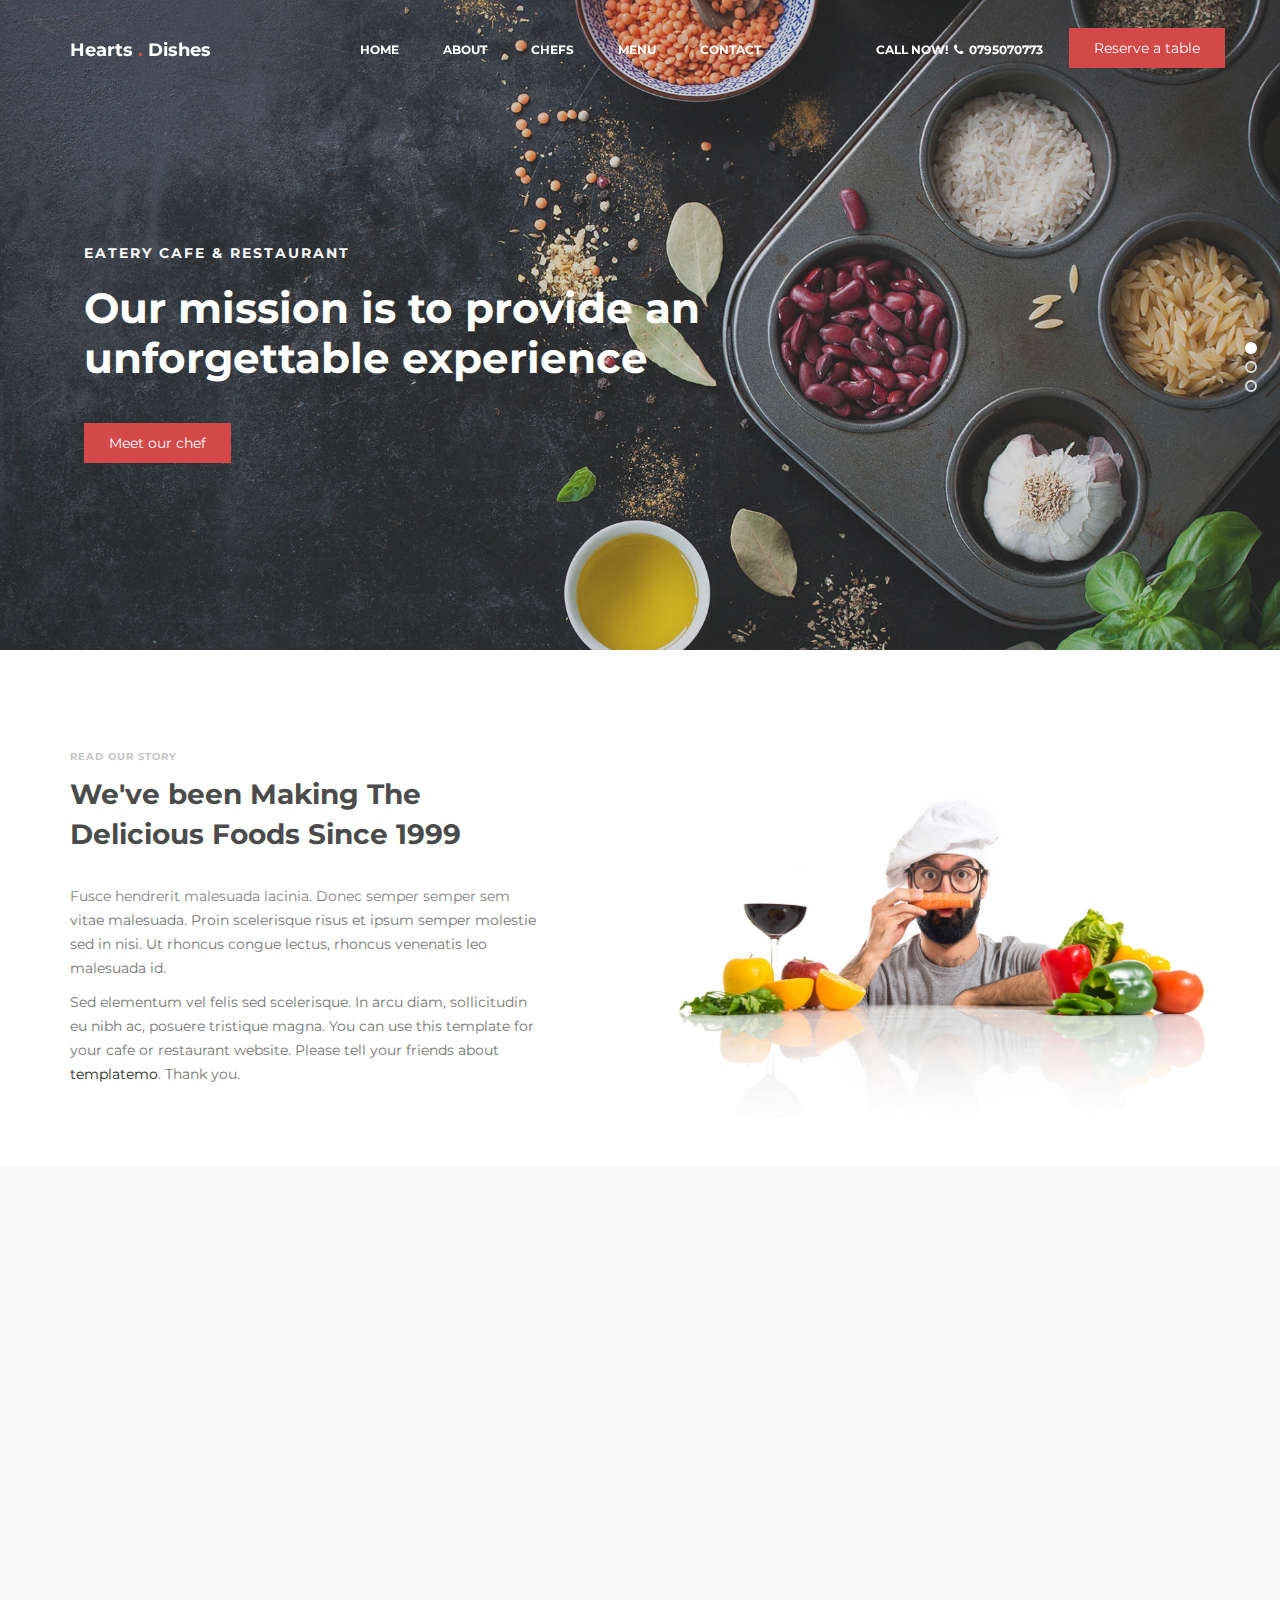
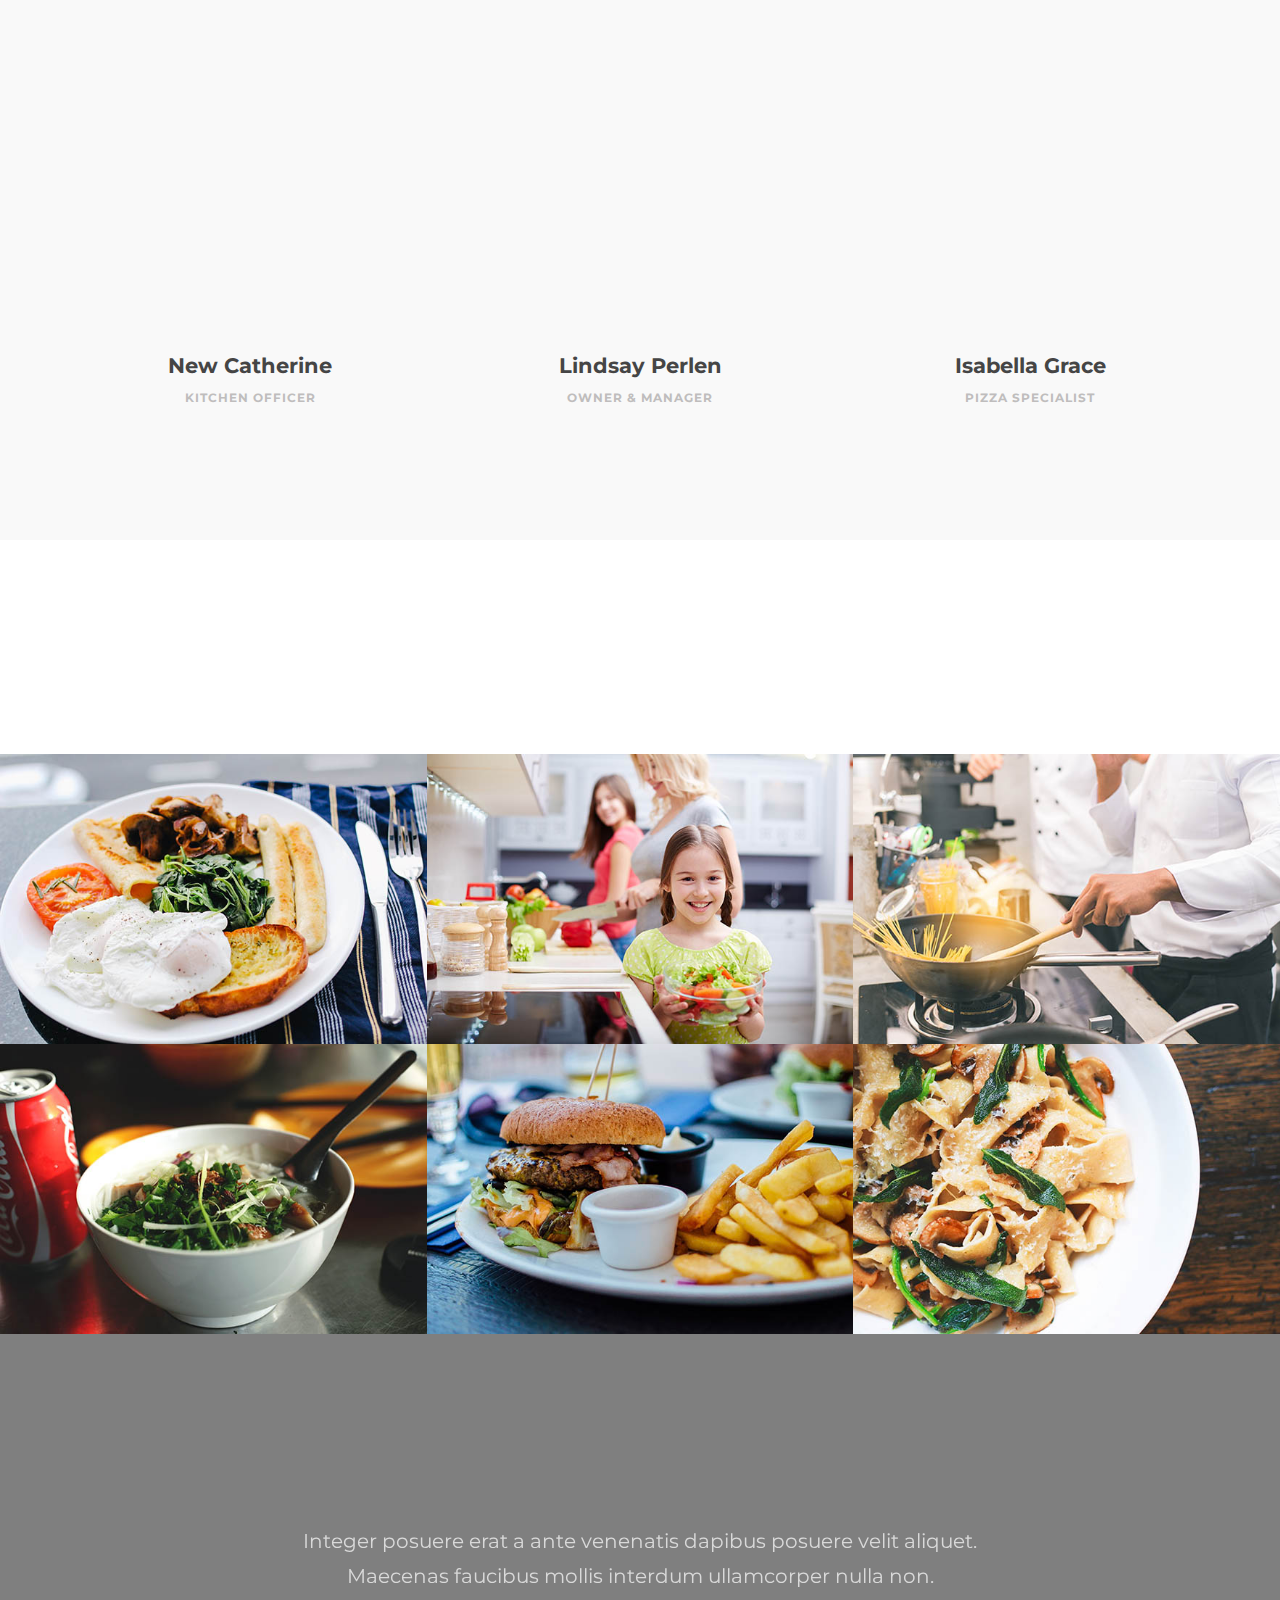
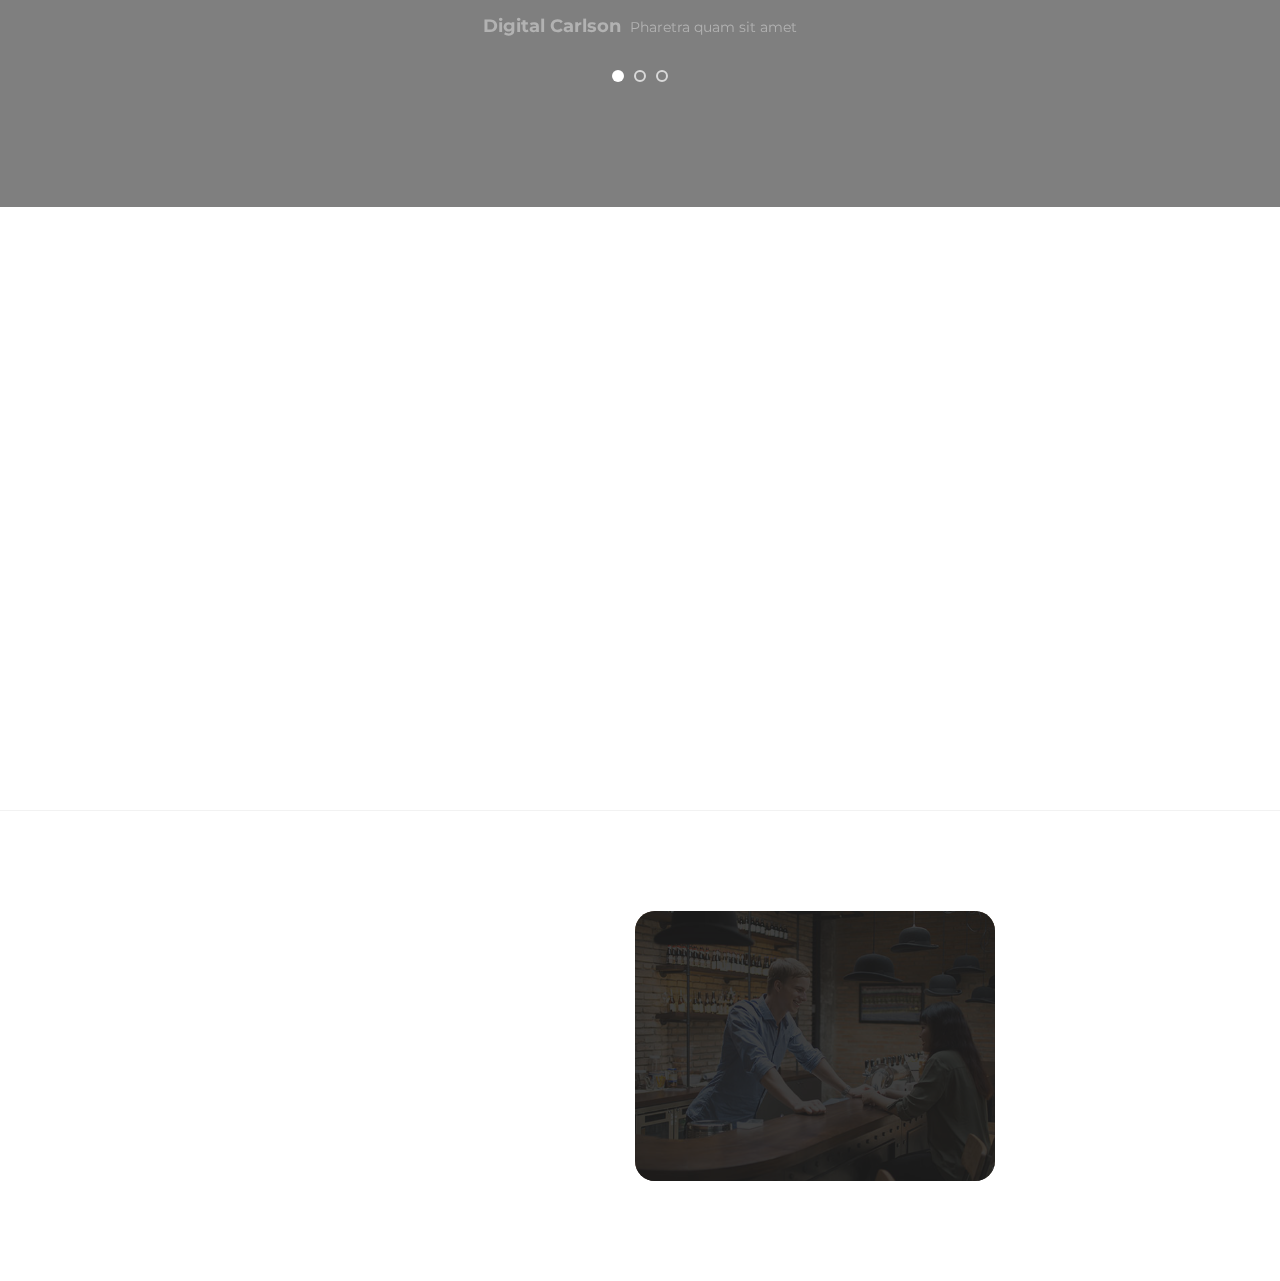
<file: assets/images/hearts/index.html>
<!DOCTYPE html>
<html lang="en">
<head>

     <title>Hearts || Dishes</title>

     <meta charset="UTF-8">
     <meta http-equiv="X-UA-Compatible" content="IE=Edge">
     <meta name="description" content="">
     <meta name="keywords" content="">
     <meta name="author" content="">
     <meta name="viewport" content="width=device-width, initial-scale=1, maximum-scale=1">

     <link rel="stylesheet" href="css/bootstrap.min.css">
     <link rel="stylesheet" href="css/font-awesome.min.css">
     <link rel="stylesheet" href="css/animate.css">
     <link rel="stylesheet" href="css/owl.carousel.css">
     <link rel="stylesheet" href="css/owl.theme.default.min.css">
     <link rel="stylesheet" href="css/magnific-popup.css">

     <!-- MAIN CSS -->
     <link rel="stylesheet" href="css/templatemo-style.css">

</head>
<body>

     <!-- PRE LOADER -->
     <section class="preloader">
          <div class="spinner">

               <span class="spinner-rotate"></span>
               
          </div>
     </section>


     <!-- MENU -->
     <section class="navbar custom-navbar navbar-fixed-top" role="navigation">
          <div class="container">

               <div class="navbar-header">
                    <button class="navbar-toggle" data-toggle="collapse" data-target=".navbar-collapse">
                         <span class="icon icon-bar"></span>
                         <span class="icon icon-bar"></span>
                         <span class="icon icon-bar"></span>
                    </button>

                    <a href="index.html" class="navbar-brand">Hearts <span>.</span> Dishes</a>
               </div>

               <!-- MENU LINKS -->
               <div class="collapse navbar-collapse">
                    <ul class="nav navbar-nav navbar-nav-first">
                         <li><a href="#home" class="smoothScroll">Home</a></li>
                         <li><a href="#about" class="smoothScroll">About</a></li>
                         <li><a href="#team" class="smoothScroll">Chefs</a></li>
                         <li><a href="#menu" class="smoothScroll">Menu</a></li>
                         <li><a href="#contact" class="smoothScroll">Contact</a></li>
                    </ul>

                    <ul class="nav navbar-nav navbar-right">
                         <li><a href="#">Call Now! <i class="fa fa-phone"></i> 0795070773</a></li>
                         <a href="#footer" class="section-btn">Reserve a table</a>
                    </ul>
               </div>

          </div>
     </section>


     <!-- HOME -->
     <section id="home" class="slider" data-stellar-background-ratio="0.5">
          <div class="row">

                    <div class="owl-carousel owl-theme">
                         <div class="item item-first">
                              <div class="caption">
                                   <div class="container">
                                        <div class="col-md-8 col-sm-12">
                                             <h3>Eatery Cafe &amp; Restaurant</h3>
                                             <h1>Our mission is to provide an unforgettable experience</h1>
                                             <a href="#team" class="section-btn btn btn-default smoothScroll">Meet our chef</a>
                                        </div>
                                   </div>
                              </div>
                         </div>

                         <div class="item item-second">
                              <div class="caption">
                                   <div class="container">
                                        <div class="col-md-8 col-sm-12">
                                             <h3>Your Perfect Breakfast</h3>
                                             <h1>The best dinning quality can be here too!</h1>
                                             <a href="#menu" class="section-btn btn btn-default smoothScroll">Discover menu</a>
                                        </div>
                                   </div>
                              </div>
                         </div>

                         <div class="item item-third">
                              <div class="caption">
                                   <div class="container">
                                        <div class="col-md-8 col-sm-12">
                                             <h3>New Restaurant in Town</h3>
                                             <h1>Enjoy our special menus every Sunday and Friday</h1>
                                             <a href="#contact" class="section-btn btn btn-default smoothScroll">Reservation</a>
                                        </div>
                                   </div>
                              </div>
                         </div>
                    </div>

          </div>
     </section>


     <!-- ABOUT -->
     <section id="about" data-stellar-background-ratio="0.5">
          <div class="container">
               <div class="row">

                    <div class="col-md-6 col-sm-12">
                         <div class="about-info">
                              <div class="section-title wow fadeInUp" data-wow-delay="0.2s">
                                   <h4>Read our story</h4>
                                   <h2>We've been Making The Delicious Foods Since 1999</h2>
                              </div>

                              <div class="wow fadeInUp" data-wow-delay="0.4s">
                                   <p>Fusce hendrerit malesuada lacinia. Donec semper semper sem vitae malesuada. Proin scelerisque risus et ipsum semper molestie sed in nisi. Ut rhoncus congue lectus, rhoncus venenatis leo malesuada id.</p>
                                   <p>Sed elementum vel felis sed scelerisque. In arcu diam, sollicitudin eu nibh ac, posuere tristique magna. You can use this template for your cafe or restaurant website. Please tell your friends about <a href="https://plus.google.com/+templatemo" target="_parent">templatemo</a>. Thank you.</p>
                              </div>
                         </div>
                    </div>

                    <div class="col-md-6 col-sm-12">
                         <div class="wow fadeInUp about-image" data-wow-delay="0.6s">
                              <img src="images/about-image.jpg" class="img-responsive" alt="">
                         </div>
                    </div>
                    
               </div>
          </div>
     </section>


     <!-- TEAM -->
     <section id="team" data-stellar-background-ratio="0.5">
          <div class="container">
               <div class="row">

                    <div class="col-md-12 col-sm-12">
                         <div class="section-title wow fadeInUp" data-wow-delay="0.1s">
                              <h2>Meet our chefs</h2>
                              <h4>They are nice &amp; friendly</h4>
                         </div>
                    </div>

                    <div class="col-md-4 col-sm-4">
                         <div class="team-thumb wow fadeInUp" data-wow-delay="0.2s">
                              <img src="images/team-image1.jpg" class="img-responsive" alt="">
                                   <div class="team-hover">
                                        <div class="team-item">
                                             <h4>KITCHEN OFFICER</h4> 
                                             <ul class="social-icon">
                                                  <li><a href="#" class="fa fa-linkedin-square"></a></li>
                                                  <li><a href="#" class="fa fa-envelope-o"></a></li>
                                             </ul>
                                        </div>
                                   </div>
                         </div>
                         <div class="team-info">
                              <h3>New Catherine</h3>
                              <p>Kitchen Officer</p>
                         </div>
                    </div>

                    <div class="col-md-4 col-sm-4">
                         <div class="team-thumb wow fadeInUp" data-wow-delay="0.4s">
                              <img src="images/team-image2.jpg" class="img-responsive" alt="">
                                   <div class="team-hover">
                                        <div class="team-item">
                                             <h4>OWNER & MANAGER</h4>
                                             <ul class="social-icon">
                                                  <li><a href="#" class="fa fa-instagram"></a></li>
                                                  <li><a href="#" class="fa fa-flickr"></a></li>
                                             </ul>
                                        </div>
                                   </div>
                         </div>
                         <div class="team-info">
                              <h3>Lindsay Perlen</h3>
                              <p>Owner &amp; Manager</p>
                         </div>
                    </div>

                    <div class="col-md-4 col-sm-4">
                         <div class="team-thumb wow fadeInUp" data-wow-delay="0.6s">
                              <img src="images/team-image3.jpg" class="img-responsive" alt="">
                                   <div class="team-hover">
                                        <div class="team-item">
                                             <h4>PIZZA SPECIALIST</h4>
                                             <ul class="social-icon">
                                                  <li><a href="#" class="fa fa-github"></a></li>
                                                  <li><a href="#" class="fa fa-google"></a></li>
                                             </ul>
                                        </div>
                                   </div>
                         </div>
                         <div class="team-info">
                              <h3>Isabella Grace</h3>
                              <p>Pizza Specialist</p>
                         </div>
                    </div>
                    
               </div>
          </div>
     </section>


     <!-- MENU-->
     <section id="menu" data-stellar-background-ratio="0.5">
          <div class="container">
               <div class="row">

                    <div class="col-md-12 col-sm-12">
                         <div class="section-title wow fadeInUp" data-wow-delay="0.1s">
                              <h2>Our Menus</h2>
                              <h4>Tea Time &amp; Dining</h4>
                         </div>
                    </div>

                    <div class="col-md-4 col-sm-6">
                         <!-- MENU THUMB -->
                         <div class="menu-thumb">
                              <a href="images/menu-image1.jpg" class="image-popup" title="American Breakfast">
                                   <img src="images/menu-image1.jpg" class="img-responsive" alt="">

                                   <div class="menu-info">
                                        <div class="menu-item">
                                             <h3>American Breakfast</h3>
                                             <p>Tomato / Eggs / Sausage</p>
                                        </div>
                                        <div class="menu-price">
                                             <span>$25</span>
                                        </div>
                                   </div>
                              </a>
                         </div>
                    </div>

                    <div class="col-md-4 col-sm-6">
                         <!-- MENU THUMB -->
                         <div class="menu-thumb">
                              <a href="images/menu-image2.jpg" class="image-popup" title="Self-made Salad">
                                   <img src="images/menu-image2.jpg" class="img-responsive" alt="">

                                   <div class="menu-info">
                                        <div class="menu-item">
                                             <h3>Self-made Salad</h3>
                                             <p>Green / Fruits / Healthy</p>
                                        </div>
                                        <div class="menu-price">
                                             <span>$18</span>
                                        </div>
                                   </div>
                              </a>
                         </div>
                    </div>

                    <div class="col-md-4 col-sm-6">
                         <!-- MENU THUMB -->
                         <div class="menu-thumb">
                              <a href="images/menu-image3.jpg" class="image-popup" title="Chinese Noodle">
                                   <img src="images/menu-image3.jpg" class="img-responsive" alt="">

                                   <div class="menu-info">
                                        <div class="menu-item">
                                             <h3>Chinese Noodle</h3>
                                             <p>Pepper / Chicken / Vegetables</p>
                                        </div>
                                        <div class="menu-price">
                                             <span>$34</span>
                                        </div>
                                   </div>
                              </a>
                         </div>
                    </div>

                    <div class="col-md-4 col-sm-6">
                         <!-- MENU THUMB -->
                         <div class="menu-thumb">
                              <a href="images/menu-image4.jpg" class="image-popup" title="Rice Soup">
                                   <img src="images/menu-image4.jpg" class="img-responsive" alt="">

                                   <div class="menu-info">
                                        <div class="menu-item">
                                             <h3>Rice Soup</h3>
                                             <p>Green / Chicken</p>
                                        </div>
                                        <div class="menu-price">
                                             <span>$28</span>
                                        </div>
                                   </div>
                              </a>
                         </div>
                    </div>

                    <div class="col-md-4 col-sm-6">
                         <!-- MENU THUMB -->
                         <div class="menu-thumb">
                              <a href="images/menu-image5.jpg" class="image-popup" title="Project title">
                                   <img src="images/menu-image5.jpg" class="img-responsive" alt="">

                                   <div class="menu-info">
                                        <div class="menu-item">
                                             <h3>Deli Burger</h3>
                                             <p>Beef / Fried Potatoes</p>
                                        </div>
                                        <div class="menu-price">
                                             <span>$46</span>
                                        </div>
                                   </div>
                              </a>
                         </div>
                    </div>

                    <div class="col-md-4 col-sm-6">
                         <!-- MENU THUMB -->
                         <div class="menu-thumb">
                              <a href="images/menu-image6.jpg" class="image-popup" title="Project title">
                                   <img src="images/menu-image6.jpg" class="img-responsive" alt="">

                                   <div class="menu-info">
                                        <div class="menu-item">
                                             <h3>Big Flat Fried</h3>
                                             <p>Pepper / Crispy</p>
                                        </div>
                                        <div class="menu-price">
                                             <span>$30</span>
                                        </div>
                                   </div>
                              </a>
                         </div>
                    </div>


               </div>
          </div>
     </section>


     <!-- TESTIMONIAL -->
     <section id="testimonial" data-stellar-background-ratio="0.5">
          <div class="overlay"></div>
          <div class="container">
               <div class="row">

                    <div class="col-md-12 col-sm-12">
                         <div class="section-title wow fadeInUp" data-wow-delay="0.1s">
                              <h2>Testimonials</h2>
                         </div>
                    </div>  

                    <div class="col-md-offset-2 col-md-8 col-sm-12">
                         <div class="owl-carousel owl-theme">
                              <div class="item">
                                   <p>Integer posuere erat a ante venenatis dapibus posuere velit aliquet. Maecenas faucibus mollis interdum ullamcorper nulla non.</p>
                                        <div class="tst-author">
                                             <h4>Digital Carlson</h4>
                                             <span>Pharetra quam sit amet</span>
                                        </div>
                              </div>

                              <div class="item">
                                   <p>Pellentesque habitant morbi tristique senectus et netus et malesuada fames ac turpis egestas. Sed vestibulum orci quam.</p>
                                        <div class="tst-author">
                                             <h4>Johnny Stephen</h4>
                                             <span>Magna nisi porta ligula</span>
                                        </div>
                              </div>

                              <div class="item">
                                   <p>Vivamus aliquet felis eu diam ultricies congue. Morbi porta lorem nec consectetur porta quis dui elit habitant morbi.</p>
                                        <div class="tst-author">
                                             <h4>Jessie White</h4>
                                             <span>Vitae lacinia augue urna quis</span>
                                        </div>
                              </div>

                         </div>
                    </div>

               </div>
          </div>
     </section>  


     <!-- CONTACT -->
     <section id="contact" data-stellar-background-ratio="0.5">
          <div class="container">
               <div class="row">
	<!-- How to change your own map point
            1. Go to Google Maps
            2. Click on your location point
            3. Click "Share" and choose "Embed map" tab
            4. Copy only URL and paste it within the src="" field below
	-->
                    <div class="wow fadeInUp col-md-6 col-sm-12" data-wow-delay="0.4s">
                         <div id="google-map">
                              <iframe src="https://www.google.com/maps/embed?pb=!1m18!1m12!1m3!1d3988.8578418939132!2d36.801018713735175!3d-1.2572266990830017!2m3!1f0!2f0!3f0!3m2!1i1024!2i768!4f13.1!3m3!1m2!1s0x182f176d5245a81d%3A0x6980c9c6d698d244!2sWestgate%20Shopping%20Mall!5e0!3m2!1sen!2ske!4v1606947022692!5m2!1sen!2ske" width="600" height="450" frameborder="0" style="border:0;" allowfullscreen="" aria-hidden="false" tabindex="0"></iframe>
                         </div>
                    </div>    

                    <div class="col-md-6 col-sm-12">

                         <div class="col-md-12 col-sm-12">
                              <div class="section-title wow fadeInUp" data-wow-delay="0.1s">
                                   <h2>Contact Us</h2>
                              </div>
                         </div>

                         <!-- CONTACT FORM -->
                         <form action="#" method="post" class="wow fadeInUp" id="contact-form" role="form" data-wow-delay="0.8s">

                              <!-- IF MAIL SENT SUCCESSFUL  // connect this with custom JS -->
                              <h6 class="text-success">Your message has been sent successfully.</h6>
                              
                              <!-- IF MAIL NOT SENT -->
                              <h6 class="text-danger">E-mail must be valid and message must be longer than 1 character.</h6>

                              <div class="col-md-6 col-sm-6">
                                   <input type="text" class="form-control" id="cf-name" name="name" placeholder="Full name">
                              </div>

                              <div class="col-md-6 col-sm-6">
                                   <input type="email" class="form-control" id="cf-email" name="email" placeholder="Email address">
                              </div>

                              <div class="col-md-12 col-sm-12">
                                   <input type="text" class="form-control" id="cf-subject" name="subject" placeholder="Subject">

                                   <textarea class="form-control" rows="6" id="cf-message" name="message" placeholder="Tell about your project"></textarea>

                                   <button type="submit" class="form-control" id="cf-submit" name="submit">Send Message</button>
                              </div>
                         </form>
                    </div>

               </div>
          </div>
     </section>          


     <!-- FOOTER -->
     <footer id="footer" data-stellar-background-ratio="0.5">
          <div class="container">
               <div class="row">

                    <div class="col-md-3 col-sm-8">
                         <div class="footer-info">
                              <div class="section-title">
                                   <h2 class="wow fadeInUp" data-wow-delay="0.2s">Find us</h2>
                              </div>
                              <address class="wow fadeInUp" data-wow-delay="0.4s">
                                   <p>Want to pay us a visit.<br> You can now find us in<br>Westagate Mall,floor 34b</p>
                              </address>
                         </div>
                    </div>

                    <div class="col-md-3 col-sm-8">
                         <div class="footer-info">
                              <div class="section-title">
                                   <h2 class="wow fadeInUp" data-wow-delay="0.2s">Reservation</h2>
                              </div>
                              <address class="wow fadeInUp" data-wow-delay="0.4s">
                                   <p>0795070773 | 091961082</p>
                                   <p><a href="mailto:info@heartsdishes.com">info@heartsdishes.com</a></p>
                                   <p>LINE: heartdishes247 </p>
                              </address>
                         </div>
                    </div>

                    <div class="col-md-4 col-sm-8">
                         <div class="footer-info footer-open-hour">
                              <div class="section-title">
                                   <h2 class="wow fadeInUp" data-wow-delay="0.2s">Open Hours</h2>
                              </div>
                              <div class="wow fadeInUp" data-wow-delay="0.4s">
                                   <p>Monday: Closed</p>
                                   <div>
                                        <strong>Tuesday to Friday</strong>
                                        <p>7:00 AM - 9:00 PM</p>
                                   </div>
                                   <div>
                                        <strong>Saturday - Sunday</strong>
                                        <p>11:00 AM - 10:00 PM</p>
                                   </div>
                              </div>
                         </div>
                    </div>

                    <div class="col-md-2 col-sm-4">
                         <ul class="wow fadeInUp social-icon" data-wow-delay="0.4s">
                              <li><a href="#" class="fa fa-facebook-square" attr="facebook icon"></a></li>
                              <li><a href="#" class="fa fa-twitter"></a></li>
                              <li><a href="#" class="fa fa-instagram"></a></li>
                              <li><a href="#" class="fa fa-google"></a></li>
                         </ul>

                         <div class="wow fadeInUp copyright-text" data-wow-delay="0.8s"> 
                              <p><br>Copyright &copy; 2019 <br>Hearts Dishes 
                              
                              <br><br>Design: <a rel="nofollow" href="#" target="_parent">Zamzam Abdulkadir</a></p>
                         </div>
                    </div>
                    
               </div>
          </div>
     </footer>


     <!-- SCRIPTS -->
     <script src="js/jquery.js"></script>
     <script src="js/bootstrap.min.js"></script>
     <script src="js/jquery.stellar.min.js"></script>
     <script src="js/wow.min.js"></script>
     <script src="js/owl.carousel.min.js"></script>
     <script src="js/jquery.magnific-popup.min.js"></script>
     <script src="js/smoothscroll.js"></script>
     <script src="js/custom.js"></script>

</body>
</html>
</file>
<file: assets/images/hearts/css/templatemo-style.css>
@import url('https://fonts.googleapis.com/css?family=Montserrat:400,700');

  body {
    background: #ffffff;
    font-family: 'Montserrat', sans-serif;
    overflow-x: hidden;
  }



  /*---------------------------------------
     TYPOGRAPHY              
  -----------------------------------------*/

  h1,h2,h3,h4,h5,h6 {
    font-weight: bold;
    line-height: inherit;
  }

  h1 {
    color: #252525;
    font-size: 3em;
    line-height: 50px;
  }

  h2 {
    color: #353535;
    font-size: 2em;
    padding-bottom: 10px;
  }

  h3 {
    font-size: 1.5em;
    margin-bottom: 0;
  }

  h3,
  h3 a {
    color: #454545;
  }

  p {
    color: #757575;
    font-size: 14px;
    font-weight: normal;
    line-height: 24px;
  }



  /*---------------------------------------
     GENERAL               
  -----------------------------------------*/

  html{
    -webkit-font-smoothing: antialiased;
  }

  a {
    color: #252525;
    -webkit-transition: 0.5s;
    transition: 0.5s;
    text-decoration: none !important;
  }

  a:hover, a:active, a:focus {
    color: #ce3232;
    outline: none;
  }

  ::-webkit-scrollbar{
    width: 8px;
    height: 8px;
  }

  ::-webkit-scrollbar-thumb {
    cursor: pointer;
    background: #000000;
  }

  .section-title {
    padding-bottom: 40px;
  }

  .section-title h2 {
    margin: 0;
  }

  .section-title h4 {
    color: #bfbdbd;
    font-size: 10px;
    letter-spacing: 1px;
    text-transform: uppercase;
    margin-top: 0;
  }

  .overlay {
    background: rgba(0,0,0,0.5);
    position: absolute;
    top: 0;
    right: 0;
    bottom: 0;
    left: 0;
    width: 100%;
    height: 100%;
  }

  section {
    position: relative;
    padding: 100px 0;
  }

  #team, 
  #menu,
  #testimonial {
    text-align: center;
  }

  .about-image img,
  .team-thumb img {
    width: 100%;
  }
  
  #google-map iframe {
    border: 0;
    width: 100%;
    height: 390px;
  }



  /*---------------------------------------
     BUTTONS               
  -----------------------------------------*/

  .section-btn {
    background: #ce3232;
    border-radius: 0;
    border: 0;
    color: #f9f9f9;
    font-size: inherit;
    font-weight: normal;
    padding: 10px 25px;
    transition: 0.5s 0.2s;
  }



  /*---------------------------------------
       PRE LOADER              
  -----------------------------------------*/

  .preloader {
    position: fixed;
    top: 0;
    left: 0;
    width: 100%;
    height: 100%;
    z-index: 99999;
    display: flex;
    flex-flow: row nowrap;
    justify-content: center;
    align-items: center;
    background: none repeat scroll 0 0 #ffffff;
  }

  .spinner {
    border: 1px solid transparent;
    border-radius: 3px;
    position: relative;
  }

  .spinner:before {
    content: '';
    box-sizing: border-box;
    position: absolute;
    top: 50%;
    left: 50%;
    width: 45px;
    height: 45px;
    margin-top: -10px;
    margin-left: -10px;
    border-radius: 50%;
    border: 1px solid #575757;
    border-top-color: #ffffff;
    animation: spinner .9s linear infinite;
  }

  @-webkit-@keyframes spinner {
    to {transform: rotate(360deg);}
  }

  @keyframes spinner {
    to {transform: rotate(360deg);}
  }



  /*---------------------------------------
      MENU              
  -----------------------------------------*/

  .custom-navbar {
    border: none;
    margin-bottom: 0;
    padding: 25px 0;
  }

  .custom-navbar .navbar-brand {
    color: #ffffff;
    font-size: 18px;
    font-weight: bold;
  }

  .custom-navbar .navbar-brand span {
    color: #ce3232;
  }

  .top-nav-collapse {
    background: #ffffff;
  }

  .custom-navbar .navbar-nav.navbar-nav-first {
    margin-left: 8em;
  }

  .custom-navbar .navbar-nav.navbar-right li a {
    padding-right: 12px;
    padding-left: 12px;
  }

  .custom-navbar .navbar-nav.navbar-right .section-btn {
    display: inline-block;
    margin: 0.2em 0 0 1em;
  }

  .custom-navbar .navbar-nav.navbar-right .section-btn:hover {
    background: #292929;
    color: #ffffff;
  }

  .custom-navbar .navbar-nav.navbar-right .section-btn:focus {
    color: #ffffff;
  }

  .custom-navbar .navbar-nav.navbar-right .section-btn a {
    padding: 10px 25px;
  }

  .custom-navbar .nav .section-btn a:hover {
    color: #ffffff;
  }

  .custom-navbar .nav li a {
    font-size: 12px;
    font-weight: bold;
    color: #ffffff;
    padding-right: 22px;
    padding-left: 22px;
    text-transform: uppercase;
  }

  .custom-navbar .nav li a:hover {
    background: transparent;
    color: #ce3232;
  }

  .custom-navbar .navbar-nav > li > a:hover,
  .custom-navbar .navbar-nav > li > a:focus {
    background-color: transparent;
  }

  .custom-navbar .nav li.active > a {
    background-color: transparent;
    color: #ce3232;
  }

  .custom-navbar .navbar-toggle {
    border: none;
    padding-top: 10px;
  }

  .custom-navbar .navbar-toggle {
    background-color: transparent;
  }

  .custom-navbar .navbar-toggle .icon-bar {
    background: #252525;
    border-color: transparent;
  }

  @media(min-width:768px) {
    .custom-navbar {
      border-bottom: 0;
      background: 0 0; 
    }

    .custom-navbar.top-nav-collapse {
      background: #ffffff;
      -webkit-box-shadow: 0 1px 30px rgba(0, 0, 0, 0.1);
      -moz-box-shadow: 0 1px 30px rgba(0, 0, 0, 0.1);
      box-shadow: 0 1px 30px rgba(0, 0, 0, 0.1);
      padding: 12px 0;
    }

    .top-nav-collapse .navbar-brand {
      color: #454545;
    }

    .top-nav-collapse .nav li a {
      color: #575757;
    }

    .top-nav-collapse .nav .section-btn a {
      color: #ffffff;
    }
  }



  /*---------------------------------------
      HOME              
  -----------------------------------------*/

  #home {
    padding: 0;
  }

  #home h1 {
    color: #ffffff;
    padding-bottom: 30px;
  }

  #home h3 {
    color: #f9f9f9;
    font-size: 14px;
    line-height: inherit;
    letter-spacing: 2px;
    text-transform: uppercase;
    margin: 0;
  }

  @media (min-width: 768px) {
    .slider .col-md-8 {
      padding-left: 0;
    }
  }

  .slider .owl-dots {
    position: absolute;
    top: 50%;
    right: 2em;
    justify-content: center;
  }

  .owl-theme .owl-dots .owl-dot {
    display: block;
  }

  .owl-theme .owl-dots .owl-dot span {
    width: 12px;
    height: 12px;
    margin: 7px 10px;
    border: 2px solid #d9d9d9;
    background: transparent;
    display: block;
    -webkit-backface-visibility: visible;
    transition: opacity 200ms ease;
    border-radius: 30px;
  }

  .owl-theme .owl-dots .owl-dot.active span, .owl-theme .owl-dots .owl-dot:hover span {
    background-color: #ffffff;
    border-color: transparent;
  }

  .slider .caption {
    display: flex;
    justify-content: center;
    flex-direction: column;
    text-align: left;
    background-color: rgba(20,20,20,0.2);
    height: 100%;
    color: #fff;
    cursor: e-resize;
    padding: 4em 0 0 2em;
  }

  .slider .item {
    background-position: inherit;
    background-repeat: no-repeat;
    background-attachment: local;
    background-size: cover;
    height: 650px;
  }

  .slider .item-first {
    background-image: url(../images/slider-image1.jpg);
  }

  .slider .item-second {
    background-image: url(../images/slider-image2.jpg);
  }

  .slider .item-third {
    background-image: url(../images/slider-image3.jpg);
  }

  .slider .item-second .section-btn {
    background: #292929;
  }

  .slider .item-second .section-btn:hover {
    background: #ffffff;
  }

  .slider .item-third .section-btn {
    background: transparent;
    border: 1px solid #ffffff;
  }

  .slider .item-third .section-btn:hover,
  .slider .item-third .section-btn:focus {
    background: #ce3232;
    border-color: transparent;
    color: #ffffff;
  }



  /*---------------------------------------
      ABOUT              
  -----------------------------------------*/

  #about {
    padding-bottom: 0;
  }

  .about-info {
    padding: 0 6em 5em 0;
  }

  .about-info .section-title {
    padding-bottom: 20px;
  }

  .about-image {
    position: absolute;
  }



  /*---------------------------------------
      TEAM              
  -----------------------------------------*/

  #team {
    background: #f9f9f9;
  }

  .team-thumb {
    position: relative;
    overflow: hidden;
    cursor: pointer;
  }

  .team-info {
    padding: 10px 30px 20px 30px;
  }

  .team-thumb .team-hover {
    position: absolute;
    background: #1c1c1c;
    width: 100%;
    height: 100%;
    top: 0;
    right: 0;
    bottom: 0;
    left: 0;
    text-align: center;
    opacity: 0;
    transform: translateY(100%);
    transition: 0.5s 0.2s;
  }

  .team-thumb:hover .team-hover {
    opacity: 0.95;
    transition-delay: 0.3s;
    transform: translateY(0);
  }

  .team-thumb img {
    transition: 0.5s 0.2s;
  }

  .team-thumb:hover img {
    transform: scale(1.2);
  }

  .team-thumb .social-icon li a {
    background: #292929;
    border-radius: 100%;
    width: 50px;
    height: 50px;
    line-height: 50px;
    color: #d9d9d9;
    font-size: 20px;
    margin: 15px 5px 0 5px;
  }

  .team-thumb .team-item {
    position: absolute;
    top: 50%;
    left: 50%;
    -webkit-transform: translate(-50%,-50%);
    -moz-transform: translate(-50%,-50%);
    transform: translate(-50%,-50%);
  }

  .team-item h4 {
    color: #ffffff;
  }

  .team-info p {
    color: #bfbdbd;
    font-size: 12px;
    font-weight: bold;
    letter-spacing: 1px;
    text-transform: uppercase;
    margin-top: 5px;
  }



  /*---------------------------------------
     MENU              
  -----------------------------------------*/

  #menu {
    padding-bottom: 0;
  }

  #menu .container {
    width: 100%;
  }

  #menu .col-md-4 {
    margin: 0;
    padding: 0;
  }

  .menu-thumb img {
    width: 100%;
    transition: 0.5s;
  }

  .menu-thumb:hover img {
    transform: scale(1.15);
  }

  #menu .menu-thumb {
    overflow: hidden;
    position: relative;
    cursor: pointer;
    width: 102%;
  }

  .menu-thumb .menu-info {
    position: absolute;
    top: 60%;
    left: 0px;
    right: 0px;
    bottom: 0px;
    text-align: left;
    padding: 25px 30px;
    transition: 0.5s 0.2s;
  }

  .menu-info .menu-item {
    float: left;
  }

  .menu-info .menu-price {
    float: right;
  }

  .menu-info .menu-price span {
    font-size: 20px;
    font-weight: bold;
    line-height: normal;
    display: block;
    margin-top: 10px;
  }

  .menu-thumb .menu-info h3,
  .menu-thumb .menu-info p,
  .menu-thumb .menu-info span {
    transform: translateY(100%);
    opacity: 0;
    display: block;
    transition: 0.5s 0.2s;
    color: #ffffff;
    z-index: 2;
    position: relative;
  }

  .menu-thumb .menu-info h3 {
    margin-top: 0;
  }

  .menu-thumb .menu-info p {
    color: #d9d9d9;
    text-transform: uppercase;
    font-size: 10px;
    font-weight: bold;
    letter-spacing: 1px;
  }

  .menu-thumb:hover .menu-info h3,
  .menu-thumb:hover .menu-info p,
  .menu-thumb:hover .menu-info span {
    transform: translateY(0px);
    opacity: 1;
  }

  .menu-thumb:hover .menu-info {
    background: rgba(0,0,0,0.8);
  }



  /*---------------------------------------
      TESTIMONIAL             
  -----------------------------------------*/

  #testimonial {
    background: url('../images/testimonial-bg.jpg') center center no-repeat;
    background-size: cover;
  }

  #testimonial .owl-dots {
    position: relative;
    top: 0;
    right: 0;
    justify-content: center;
  }

  #testimonial .owl-theme .owl-dots .owl-dot,
  #testimonial .owl-theme .owl-dots .owl-dot span {
    display: inline-block;
  }

  #testimonial .owl-theme .owl-dots .owl-dot span {
    margin: 20px 5px;
  }

  #testimonial h2 {
    color: #ffffff;
  }

  #testimonial p,
  .tst-author h4,
  .tst-author span {
    display: inline;
  }

  #testimonial p {
    color: #d9d9d9;
    font-size: 20px;
    line-height: 35px;
  }

  .tst-author {
    margin-top: 20px;
  }

  .tst-author h4,
  .tst-author span {
    color: #b2b2b2;
  }

  .tst-author span {
    margin-left: 5px;
  }



  /*---------------------------------------
      CONTACT             
  -----------------------------------------*/

  #contact .section-title {
    padding-bottom: 0;
  }

  #contact .text-success,
  #contact .text-danger {
    display: none;
  }

  #contact .form-control {
    background: transparent;
    border: 0;
    border-bottom: 1px solid #dddddd;
    border-radius: 0;
    box-shadow: none;
    font-size: 14px;
    font-weight: normal;
    margin-bottom: 15px;
    transition: all ease-in-out 0.4s;
  }

  #contact .form-control:hover,
  #contact .form-control:focus {
    border-bottom-color: #c9c9c9;
  }

  #contact input {
    height: 55px;
  }

  #contact button#cf-submit {
    background: #ce3232;
    border-radius: 0;
    border: 0;
    color: #ffffff;
    font-weight: bold;
    height: 50px;
  }

  #contact button#cf-submit:hover {
    background: #292929;
    color: #ffffff;
  }



  /*---------------------------------------
     FOOTER              
  -----------------------------------------*/

  footer {
    border-top: 1px solid rgba(0,0,0,0.05);
    padding: 120px 0;
    padding-bottom: 80px;
  }

  footer .section-title {
    padding-bottom: 10px;
  }

  footer h2 {
    font-size: 20px;
  }

  footer a,
  footer p {
    color: #909090;
  }

  footer strong {
    color: #d9d9d9;
  }

  footer address p {
    margin-bottom: 0;
  }

  .footer-info,
  footer .social-icon {
    margin-top: 20px;
  }

  .footer-open-hour {
    background: #ce3232;
    background: url('../images/footer-open-hour-bg.jpg') center center no-repeat;
    background-size: cover;
    border-radius: 20px;
    margin-top: 0;
    padding: 40px 0 40px 80px;
    overflow: hidden;
    position: relative;
    z-index: 22;
    right: 20px;
    bottom: 20px;
  }

  .footer-open-hour::after {
    background: rgba(29,29,29,0.85);
    content: "";
    position: absolute;
    top: 0;
    right: 0;
    bottom: 0;
    left: 0;
    width: 100%;
    height: 100%;
    z-index: -2222;
  }

  .footer-open-hour h2 {
    color: #ffffff;
  }

  .footer-open-hour p {
    color: #d9d9d9;
  }

  .footer-open-hour strong {
    color: #f9f9f9;
  }



  /*---------------------------------------
     SOCIAL ICON              
  -----------------------------------------*/

  .social-icon {
    position: relative;
    padding: 0;
    margin: 0;
  }

  .social-icon li {
    display: inline-block;
    list-style: none;
    margin-bottom: 5px;
  }

  .social-icon li a {
    border-radius: 100px;
    color: #ce3232;
    font-size: 15px;
    width: 35px;
    height: 35px;
    line-height: 35px;
    text-decoration: none;
    text-align: center;
    transition: all 0.4s ease-in-out;
    position: relative;
  }

  .social-icon li a:hover {
    background: #ce3232;
    color: #ffffff;
  }



  /*---------------------------------------
     RESPONSIVE STYLES              
  -----------------------------------------*/

  @media screen and (max-width: 1170px) {
    .custom-navbar .navbar-nav.navbar-nav-first {
      margin-left: inherit;
    }
  }


  @media only screen and (max-width: 1200px) {
    .about-info {
      padding-right: 0;
    }

    .about-image {
      position: relative;
    }
  }


  @media only screen and (max-width: 992px) {
    section {
      padding: 60px 0;
    }

    .custom-navbar .section-btn {
      margin-left: 1em;
    }

    .slider .item {
      background-position: center;
    }

    .about-info {
      padding: 0;
    }

    .team-info {
      margin-bottom: 50px;
    }

    #menu .menu-thumb {
      width: 103%;
    }

    #testimonial {
      background-position: 50% 0 !important;
    }

    #google-map,
    .footer-info {
      margin-bottom: 50px;
    }
  }


  @media only screen and (min-width: 768px) and (max-width: 991px) {
    .custom-navbar .nav li a {
      padding-right: 10px;
      padding-left: 10px;
    }
  }

  @media only screen and (max-width: 767px) {
    h1 {
      font-size: 2.5em;
    }

    h1,h2,h3 {
      line-height: normal;
    }

    .custom-navbar {
      background: #ffffff;
      -webkit-box-shadow: 0 1px 30px rgba(0, 0, 0, 0.1);
      -moz-box-shadow: 0 1px 30px rgba(0, 0, 0, 0.1);
      box-shadow: 0 1px 30px rgba(0, 0, 0, 0.1);
      padding: 10px 0;
      text-align: center;
    }

    .custom-navbar .nav li a {
      line-height: normal;
      padding: 10px;
    }

    .custom-navbar .navbar-brand,
    .top-nav-collapse .navbar-brand {
      color: #252525;
      font-weight: 600;
    }

    .custom-navbar .nav li a,
    .top-nav-collapse .nav li a {
      color: #575757;
    }

    .custom-navbar .navbar-nav.navbar-right li {
      display: inline-block;
    }

    .custom-navbar .navbar-nav.navbar-right .section-btn {
      display: block !important;
      width: 50%;
      margin: 10px auto 10px auto;
      padding: 10px;
    }

    .custom-navbar .section-btn a {
      color: #ffffff !important;
    }

    .slider .caption {
      padding: 0;
    }

    .menu-thumb .menu-info {
      top: 80%;
    }

    footer {
      padding: 60px 0;
      padding-bottom: 60px;
    }

    .footer-open-hour {
      right: 0;
      bottom: 0;
      margin-top: 30px;
    }
  }


  @media only screen and (max-width: 580px) {
    h1 {
      font-size: 2.1em;
    }

    h2 {
      font-size: 1.8em;
    }

    .menu-thumb .menu-info {
      top: 60%;
    }
  }

  .fa {
    display: inline-block;
    font: normal normal normal 14px/1 FontAwesome;
    font-size: inherit;
    text-rendering: auto;
    -webkit-font-smoothing: antialiased;
    margin-right: 3px;
    margin-left: 3px;
    -moz-osx-font-smoothing: grayscale;
}
</file>
